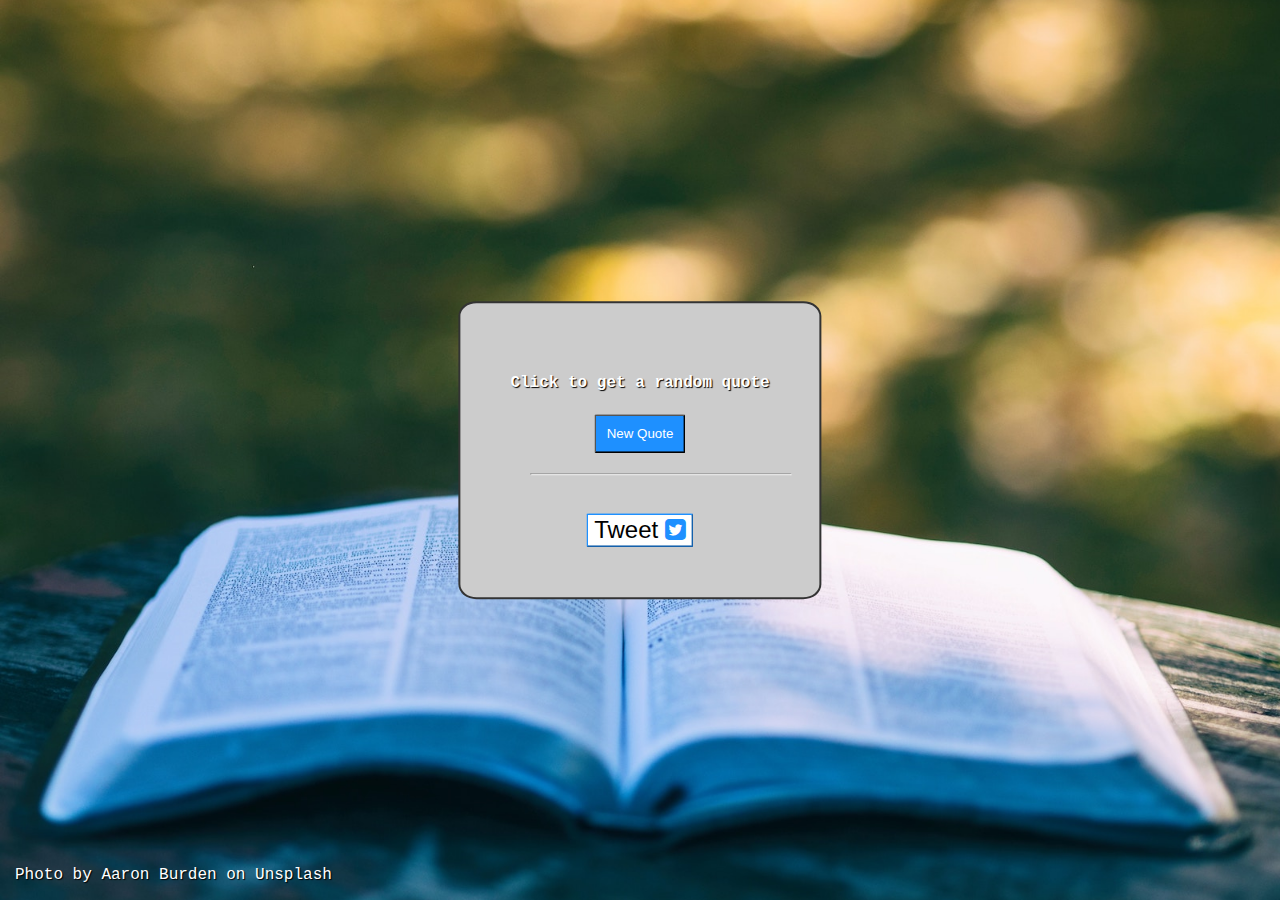
<file: QuoteGenerator/index.html>
<!DOCTYPE html>
<html lang="en">
<head>

    <meta charset="utf-8"/>
    <meta name="viewport" content="width=device-width, initial-scale=1, shrink-to-fit=no"/>
    <link rel="stylesheet" href="https://cdnjs.cloudflare.com/ajax/libs/font-awesome/4.7.0/css/font-awesome.min.css">

    <style>
        body, html {
            height: 100%;
            margin: 0px;
            text-shadow: 1px 1px 1px black;
        }

        .bg {
            background-image: url("aaron-burden-149692.jpg");
            height: 100%;
            background-position: center;
            background-size: cover;
            position: relative;
            color: white;
            font-family: "Courier New", Courier, monospace;

        }



        .info {
            position: absolute;
            bottom: 0px;
            left: 15px;
            font-size: 16px;
        }

        .quote {
            position: absolute;
            top: 50%;
            left: 50%;
            transform: translate(-50%, -50%);
            text-align: center;
            border: #333 solid 2px;
            border-radius: 5%;
            background-color: #ccc;
            padding: 50px;
            font-size: 16px;
            font-weight: bold;
        }

        hr {
            margin: 20px;
            width: 100%;
        }

        #qbutton {
            padding: 10px;
            color: #fff;
            background-color: dodgerblue;
            border-radius: 3%;

        }

        .tweetButton {
          border-radius: 3%;
          border-color: dodgerblue;
          background-color: white;
        }
    </style>

    <title>Random Quote Generator</title>

</head>

<body>
    <div class="bg">


        <div class="quote">
                <h4>Click to get a random quote</h4>
                <button id="qbutton">New Quote</button>
                <hr>
                <p id="quote"></p>
              <p id ="author"></p>

<br>


<button class="tweetButton" id="tweet" style="font-size:24px">Tweet <i class="fa fa-twitter-square" style="font-size:24px;color:dodgerblue"></i></button>

        </div>

        <div class="info">
            <p>Photo by Aaron Burden on Unsplash</p>
        </div>
    </div>
<script src="https://ajax.googleapis.com/ajax/libs/jquery/3.2.1/jquery.min.js"></script>
<script>
$(document).ready(function(){

var quote;
var author;
function quoteChanger(){
  $.ajax({
    url:'https://api.forismatic.com/api/1.0/?method=getQuote&format=jsonp&lang=en',

    jsonp:'jsonp',
    dataType:'jsonp',
    success: function(response) {
         quote=response.quoteText;
         author=response.quoteAuthor;
       $('#quote').text('"'+quote+'"');
      if(author) {

       $('#author').text('- '+author);
    } else {
      $('#author').text('- '+ 'A Wise Man');
    }


  }
  });
}


$('#qbutton').on('click',function(){


 quoteChanger();


});

$('#tweet').on('click',function(){
        window.open('https://twitter.com/intent/tweet?text=' + encodeURIComponent('"' + quote + '"' + ' ' + '-' + ' '  author))
});
});
</script>
</body>
</html>
</file>
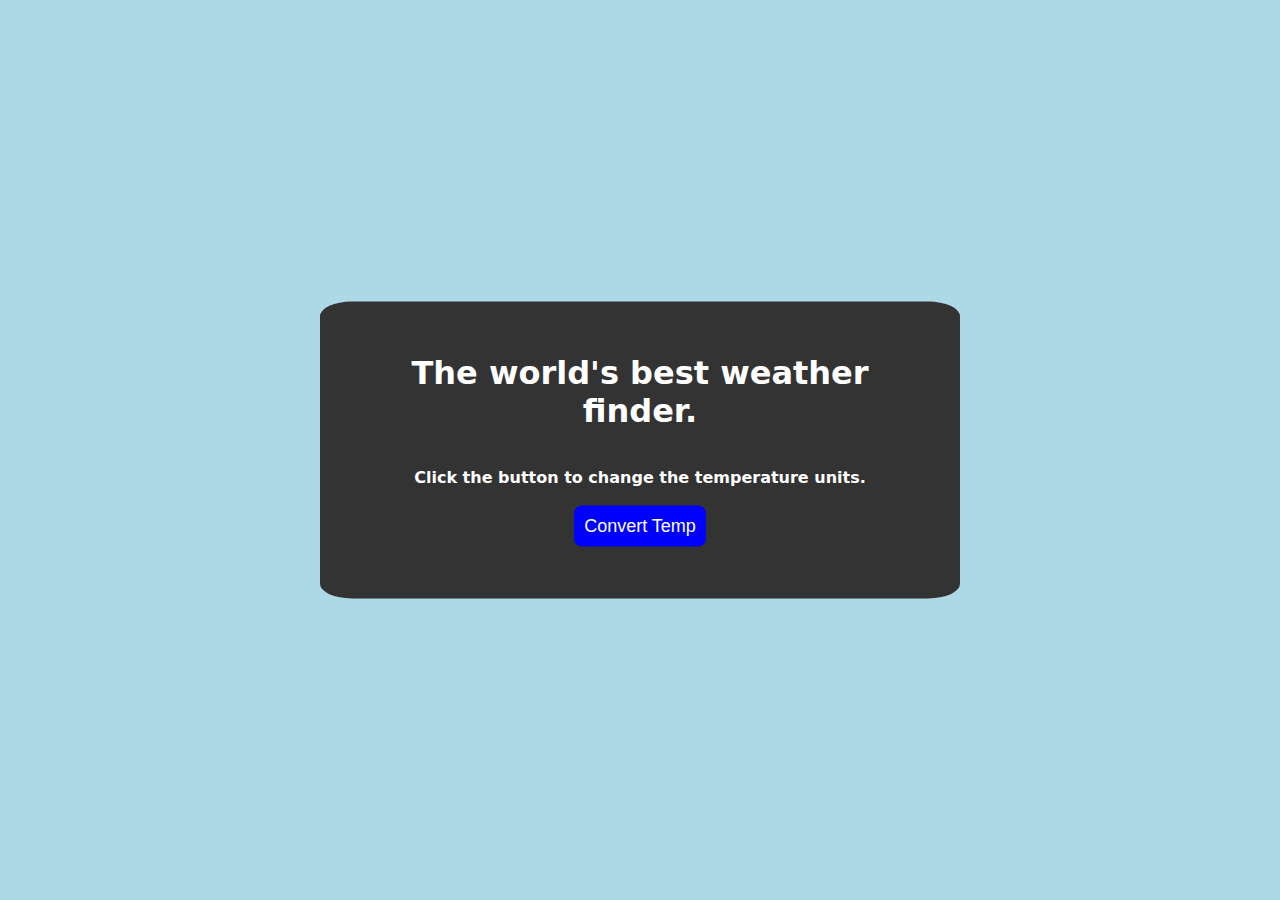
<file: WeatherApp/index.html>
<!DOCTYPE html>
<html lang="en">
<head>

    <meta charset="utf-8"/>
    <meta name="viewport" content="width=device-width, initial-scale=1, shrink-to-fit=no"/>
    <link rel="stylesheet" href="https://cdnjs.cloudflare.com/ajax/libs/font-awesome/4.7.0/css/font-awesome.min.css">

    <style>
      * {
        margin: 0px;
        padding: 0px;
      }

        body, html {
            height: 100%;
            margin: 0px;
            color: white;

        }

        .bg {
            background-color: lightblue;
            height: 100%;
            position: relative;
            color: black;
            font-family: sans;
            color: white;

        }

        #cToF {
          background-color: blue;
          color: white;
          border: blue;
          border-radius: 8px;
          padding: 10px;
          font-size: 18px;
        }





        .weatherData {
            position: absolute;
            top: 50%;
            left: 50%;
            transform: translate(-50%, -50%);
            text-align: center;
            border: #333 solid 2px;
            border-radius: 5%;
            background-color: #333;
            padding: 50px;
            font-size: 16px;
            font-weight: bold;
            min-width: 400px;
        }

    </style>

    <title>Local Weather</title>

</head>

<body>
    <div class="bg">
      <div class="weatherData">

      <div class="welcome">
          <h1>The world's best weather finder.</h1>
          <!--  <<p id="demo"></p> -->
        </div>
        <br>
        <div class="output">
          <p id="output"></p>
        </div>
        <br>
        <div class="convert">
          <p>Click the button to change the temperature units.</p><br>
          <button id="cToF">Convert Temp</button>
        </div>


      </div>
    </div>
<script src="https://ajax.googleapis.com/ajax/libs/jquery/3.2.1/jquery.min.js"></script>
<script>
/* var x = document.getElementById("demo");
function getLocation() {
    if (navigator.geolocation) {
        navigator.geolocation.getCurrentPosition(showPosition);
    } else {
        x.innerHTML = "Geolocation is not supported by this browser.";
    }
}
function showPosition(position) {
    x.innerHTML = "Latitude: " + position.coords.latitude +
    "<br>Longitude: " + position.coords.longitude;
}
*/


$(document).ready(function(){

  var lats;
  var longs;
  var location;
  //var x = document.getElementById("demo");
  //var y = document.getElementById("jsonText");

  function getLocation() {
      if (navigator.geolocation) {
          navigator.geolocation.getCurrentPosition(showPosition);
      } else {
          x.innerHTML = "Geolocation is not supported by this browser.";
      }
  }
  function showPosition(position) {
      /*x.innerHTML = "Latitude: " + position.coords.latitude +
      "<br>Longitude: " + position.coords.longitude; */
      lats = position.coords.latitude;
      longs = position.coords.longitude;
      var location = "https://fcc-weather-api.glitch.me/api/current?lat=" + lats + "&lon=" + longs;

      var obj;

      $.getJSON(location, function (json){
        obj = json;
        var output;
        output = "<p>Today's weather in " + obj.name + ", " + obj.sys.country + ".</p>";
        output += "<p id='tempC'>Temp: <span class='unitC'>" + obj.main.temp + " &#176C</span>" + "</p>";
        output += "<p>Sky: " + obj.weather[0].description + ".</p>";
        output += "<p><img src='" + obj.weather[0].icon + "' alt='weather icon'>" + "</p>";
        $("#output").html(output);

      });

      $("#cToF").on("click", function() {
          var temp = obj.main.temp;
          var newTemp;
          if ($('.unitC').length){

            var newTemp = temp*1.8 + 32;
            temp = newTemp;
            $('.unitC').html(temp + " &#176F");
            $('.unitC').removeClass('unitC').addClass('unitF');
          } else if ($('.unitF').length) {
            $('.unitF').html(temp + " &#176C");
            $('.unitF').removeClass('unitF').addClass('unitC');
          }
      });
/*
      $("#jsonWbutton").on("click",function() {
        $.getJSON(location, function(json) {
          $("#jsonText").html(JSON.stringify(json));
        });
      });*/
  };
  getLocation();
});
</script>
</body>
</html>
</file>
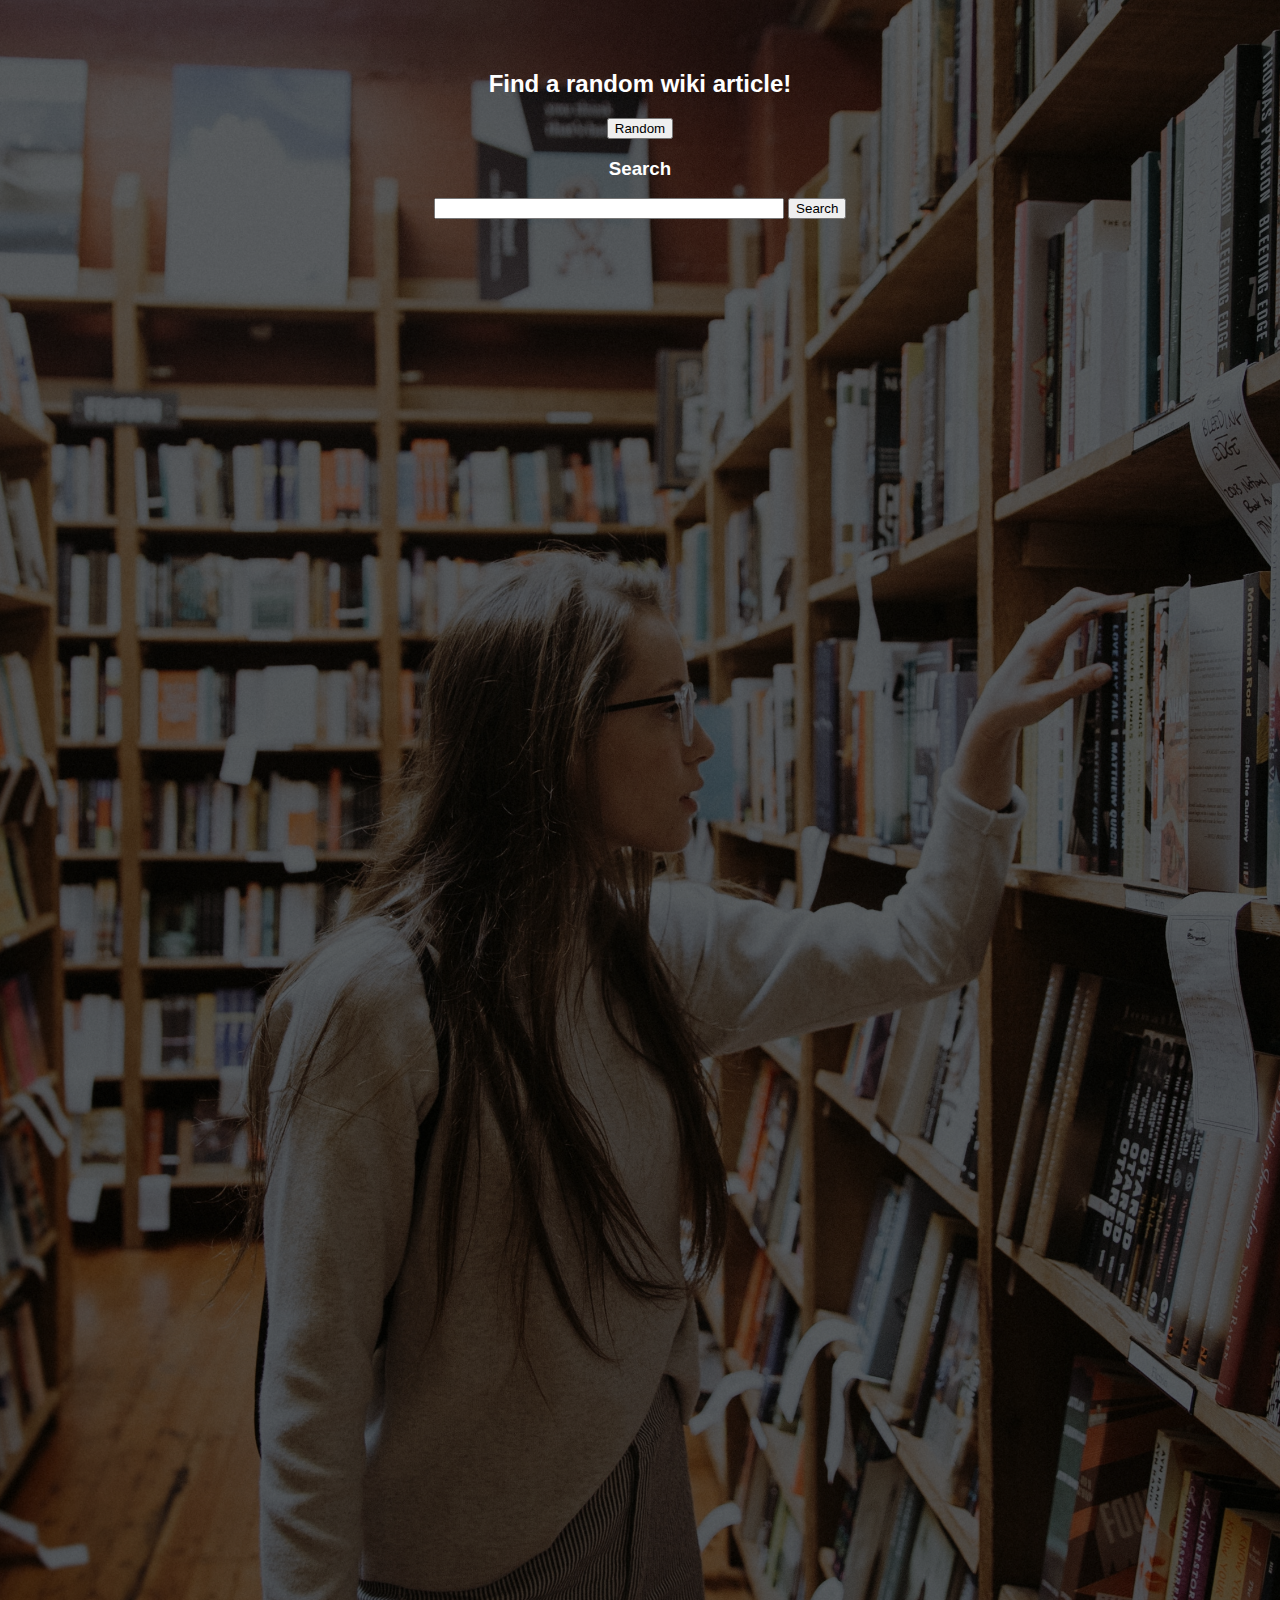
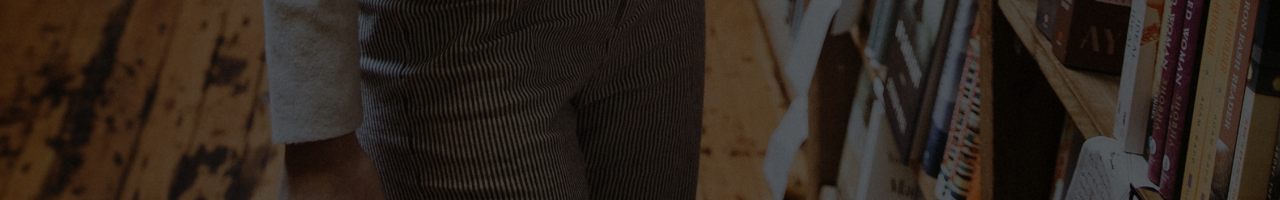
<file: WikiViewer/index.html>
<!doctype html>
<html lang="en">
  <head>
    <!-- Required meta tags -->
    <meta charset="utf-8">
    <meta name="viewport" content="width=device-width, initial-scale=1, shrink-to-fit=no">

    <!-- Bootstrap CSS -->
    <link rel="stylesheet" href="https://stackpath.bootstrapcdn.com/bootstrap/4.1.0/css/bootstrap.min.css" integrity="sha384-9gVQ4dYFwwWSjIDZnLEWnxCjeSWFphJiwGPXr1jddIhOegiu1FwO5qRGvFXOdJZ4" crossorigin="anonymous">
    <link rel="stylesheet" type="text/css" href="css/styles.css">
    <title>Wiki Search</title>
  </head>
  <body>
    <div class="landing">
      <div class="landing-inner">
        
        <div class="container maincont">
          <div class="row ">
            <div class="col-md-12 mainbox mb-4">
              <h2>Find a random wiki article!</h2>
              <button id='random' class="btn btn-primary">Random</button>
            </div>
            <div class="col-md-12 mainbox mb-4">
              <h3>Search</h3>
              <input id="input" class="form-control" type="search" name="search">
              <button id="search" class="btn btn-primary">Search</button>
            </div> 
          </div> <!--row-->
        </div> <!--container searchcont-->
          
        <div class="container searchresults" >
          
            <h4 id="sresults"></h4>
            <div class="row searchboxes" id="searchResults">
                              
            </div><!--row-->
         
        </div><!--container-->



      </div> <!--landing-innder-->
    </div> <!--landing-->
        




    <!-- Optional JavaScript -->
    <!-- jQuery first, then Popper.js, then Bootstrap JS -->
    <script src="https://code.jquery.com/jquery-3.3.1.slim.min.js" integrity="sha384-q8i/X+965DzO0rT7abK41JStQIAqVgRVzpbzo5smXKp4YfRvH+8abtTE1Pi6jizo" crossorigin="anonymous"></script>
    <script src="https://cdnjs.cloudflare.com/ajax/libs/popper.js/1.14.0/umd/popper.min.js" integrity="sha384-cs/chFZiN24E4KMATLdqdvsezGxaGsi4hLGOzlXwp5UZB1LY//20VyM2taTB4QvJ" crossorigin="anonymous"></script>
    <script src="https://stackpath.bootstrapcdn.com/bootstrap/4.1.0/js/bootstrap.min.js" integrity="sha384-uefMccjFJAIv6A+rW+L4AHf99KvxDjWSu1z9VI8SKNVmz4sk7buKt/6v9KI65qnm" crossorigin="anonymous"></script>
    <script type="text/javascript" src="js/main.js"></script>
        
  </body>
</html>
</file>
<file: WikiViewer/css/styles.css>
* {
  box-sizing: border-box;
}

html, body {
  margin: 0;
  font-family: Arial, Helvetica, sans-serif;
  color: #fff;
  background: #222;
  
}

.landing {
  position: relative;
  background-image: url('../img/bg.jpg');
  background-size: cover;
  background-position: center;
  height: 200vh;
}

.landing-inner {
  position: absolute;
  top: 0;
  left: 0;
  width: 100%;
  height: 100%;
  background: rgba(0,0,0, 0.6);
  text-align: center;
  padding-top: 50px;
}

@media screen and (max-width: 767px) {
  .landing {
    background-image: none;
  }

  .landing-inner {
    background: #222;
  }
  
}



.maincont {
 
  margin-bottom: 10px;

}

.form-control {
  max-width: 95%;
  margin-right: auto;
  margin-left: auto;
  width: 350px;
  margin-bottom: 15px;
}

#sresults {
  margin-bottom: 10px;
}

.mainbox {
  background-color: none;

}


.searchbox{
  padding: 20px;
  background: rgba(0,0,0, 0.3);
}

a {
  text-decoration: none;
  color: #eee;
}

a:hover {
  text-decoration: none;
  color: #aaa;
  
}

h5 {
  text-decoration: underline;
}
</file>
